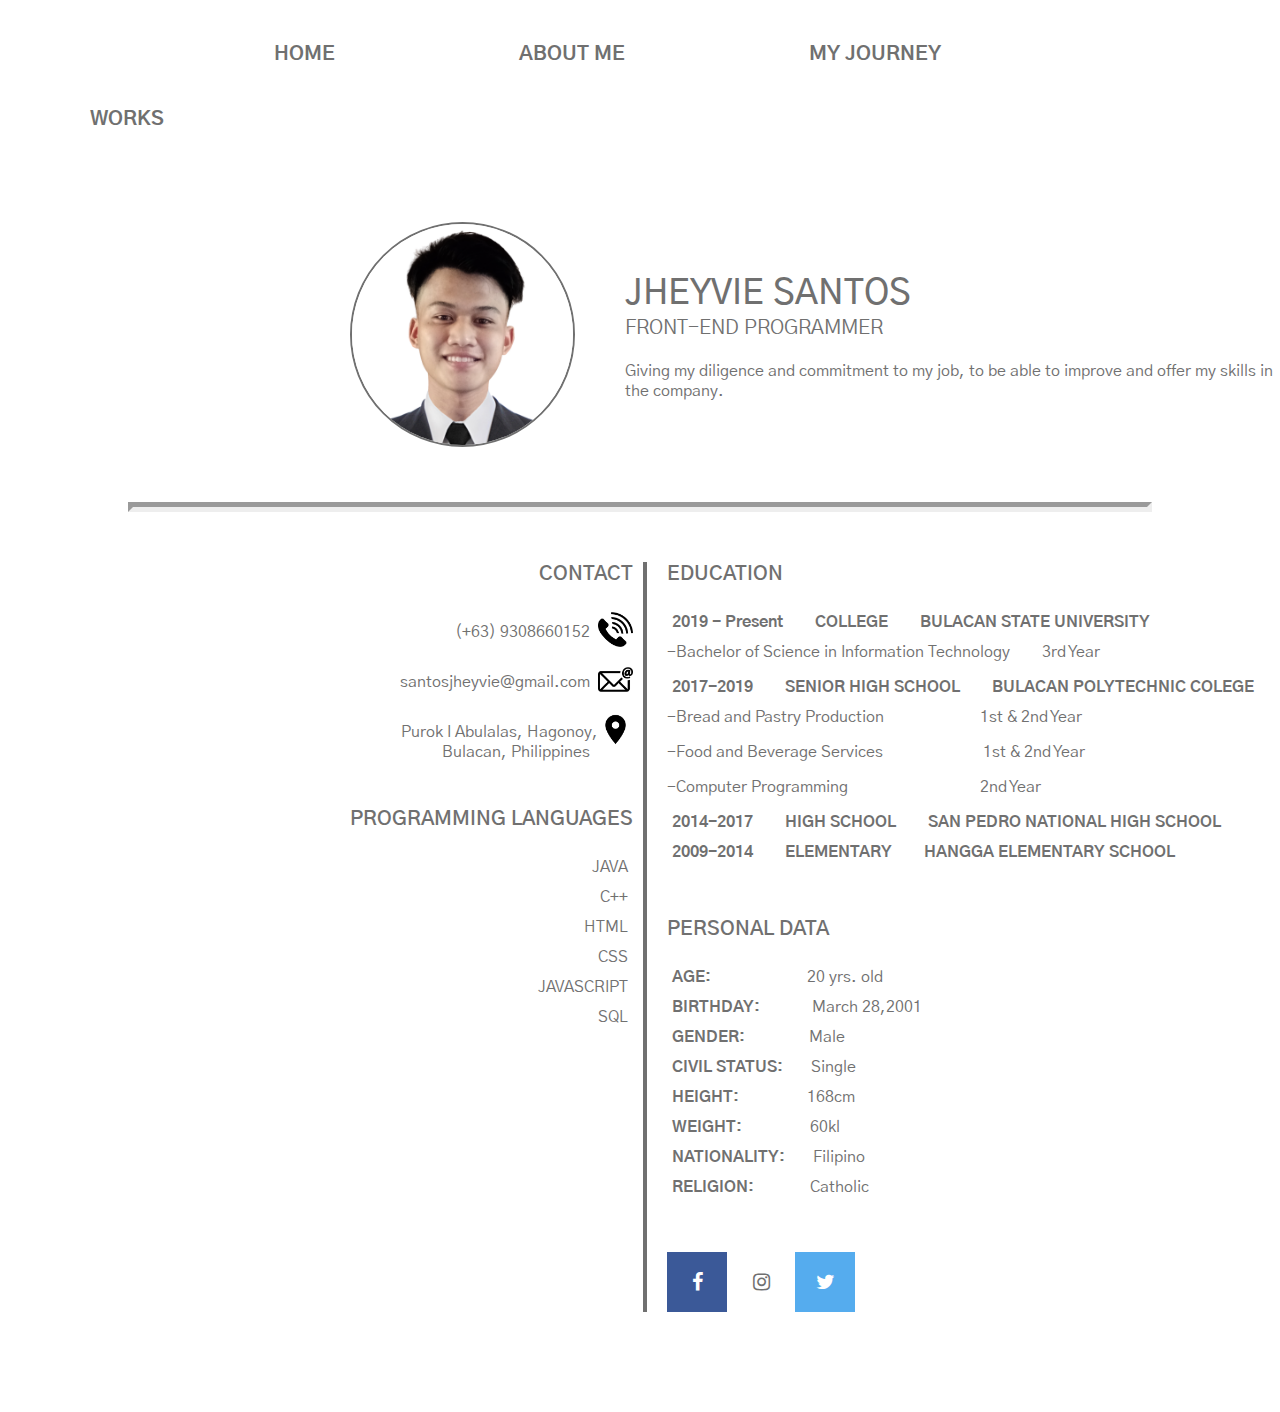
<file: jheyvie_santos/html/about_me.html>
<!DOCTYPE html>
<html>
    <head>
        <meta charset='utf-8'>
        <meta http-equiv='X-UA-Compatible' content='IE=edge'>
        <title>About me | Jheyvie Santos</title>
        <meta name='viewport' content='width=device-width, initial-scale=1'>
        <link rel='stylesheet' type='text/css' media='screen' href='../css/about_me.css'>
        <link rel="stylesheet" href="https://cdnjs.cloudflare.com/ajax/libs/font-awesome/4.7.0/css/font-awesome.min.css">
        <!-- Gothic Font -->
        <link rel="preconnect" href="https://fonts.googleapis.com">
        <link rel="preconnect" href="https://fonts.gstatic.com" crossorigin>
        <link href="https://fonts.googleapis.com/css2?family=Gothic+A1:wght@100;200;300;400;500&family=Open+Sans:wght@300&display=swap" rel="stylesheet">
    
        <link rel="icon" type="image/png" href="../images/logo.png">

        <script src="https://ajax.googleapis.com/ajax/libs/jquery/3.6.0/jquery.min.js"></script>
        <script>
            $(function() {
                $(".navigation .menu .toggle").on("click",function(){
                    if($(".navigation .menu .item").hasClass("active")){
                        $(".navigation .menu .item").removeClass("active");
                    }else{
                        $(".navigation .menu .item").addClass("active");
                    }
                })
            });
        </script>
    </head>
    <body>
        <div class="main-container">
            <!-- Header -->
            <div class="navi">
                <nav class="navigation">
                    <ul class="menu">
                        <li class="toggle"><span class="bars"></span></li>
                        <li class="item"><a href="../index.html">HOME</a></li>
                        <li class="item"><a href="#">ABOUT ME</a></li>
                        <li class="item"><a href="#">MY JOURNEY</a></li>
                        <li class="item"><a href="#">WORKS</a></li>
                    </ul>
                </nav>
            </div>
            <!-- Pic & Name -->
            <div class="second-container">
                <div class="picture">
                    <img src="../images/dp.jpg" alt="dp" height="225">
                </div>
                <div class="name">
                    <p class="n">JHEYVIE SANTOS</p>
                    <p class="subt">FRONT-END PROGRAMMER</p>
                    <br>
                    <p class="obj">Giving my diligence and commitment to my job, to be able to improve and offer my skills in the company.</p>
                </div>
            </div>
            <hr>
            <div class="complex">
                <!-- contact & language -->
                <div class="third-container">
                    <div class="contact">
                        <p class="title">CONTACT</p>
                        <br>
                        <ul>
                            <img src="../images/call_ic.png" alt="call" class="ic" height="40">
                            <li class="con">(+63) 9308660152 &nbsp;</li>
                            <img src="../images/email_ic.png" alt="call" class="ic" height="40">
                            <li class="con">santosjheyvie@gmail.com &nbsp;</li>
                            <img src="../images/location_ic.png" alt="call" class="ic" height="40">
                            <li class="con">Purok I Abulalas, Hagonoy,<br> Bulacan, Philippines &nbsp;</li>
                        </ul>
                    </div>
                    <div class="language">
                        <p class="title">PROGRAMMING LANGUAGES</p>
                        <br>
                        <ul>
                            <li class="language">JAVA</li>
                            <li class="language">C++</li>
                            <li class="language">HTML</li>
                            <li class="language">CSS</li>
                            <li class="language">JAVASCRIPT</li>
                            <li class="language">SQL</li>
                        </ul>
                    </div>
                </div>
                <!-- Education Background/Personal data/links -->
                <div class="fourth-container">
                    <div class="education">
                        <p class="title">EDUCATION</p>
                        <br>
                        <p class="yr">2019 - Present&emsp;&emsp;COLLEGE&emsp;&emsp;BULACAN STATE UNIVERSITY</p>
                        <ul class="coll">
                            <li>Bachelor of Science in Information Technology&emsp;&emsp;3rd Year</li>
                        </ul>
                        <p class="yr">2017-2019&emsp;&emsp;SENIOR HIGH SCHOOL&emsp;&emsp;BULACAN POLYTECHNIC COLEGE</p>
                        <ul class="coll">
                            <li>Bread and Pastry Production&emsp;&emsp;&emsp;&emsp;&emsp;&emsp;1st & 2nd Year</li>
                            <li>Food and Beverage Services &emsp;&emsp;&emsp;&emsp;&emsp;&emsp;1st & 2nd Year</li>
                            <li>Computer Programming&emsp;&emsp;&emsp;&emsp;&emsp;&emsp;&emsp;&emsp;  2nd Year</li>
                        </ul>
                        <p class="yr">2014-2017&emsp;&emsp;HIGH SCHOOL&emsp;&emsp;SAN PEDRO NATIONAL HIGH SCHOOL</p>
                        <p class="yr">2009-2014&emsp;&emsp;ELEMENTARY&emsp;&emsp;HANGGA ELEMENTARY SCHOOL</p>
                    </div>
                    <div class="data">
                        <p class="title">PERSONAL DATA</p>
                        <br>
                        <ul>
                            <li><span class="b">AGE:</span>&emsp;&emsp;&emsp;&emsp;&emsp;&emsp;20 yrs. old</li>
                            <li><span class="b">BIRTHDAY:</span>&emsp;&emsp;&emsp; March 28,2001</li>
                            <li><span class="b">GENDER:</span>&emsp;&emsp;&emsp;&emsp;Male</li>
                            <li><span class="b">CIVIL STATUS:</span>&nbsp;&nbsp;&emsp; Single</li>
                            <li><span class="b">HEIGHT:</span>&emsp;&emsp;&emsp;&emsp; 168cm</li>
                            <li><span class="b">WEIGHT:</span>&emsp;&emsp;&emsp;&emsp; 60kl</li>
                            <li><span class="b">NATIONALITY:</span>&nbsp;&nbsp;&emsp; Filipino</li>
                            <li><span class="b">RELIGION:</span>&emsp;&emsp;&emsp;&nbsp; Catholic</li>
                        </ul>
                    </div>
                    <div class="link">
                        <ul class="menu simple">
                            <li><a href="#"><i class="fa fa-facebook" aria-hidden="true"></i></a></li>
                            <li><a href="https://www.instagram.com/jheyviesantos/?hl=en" target="_blank" rel="noopener noreferrer"><i class="fa fa-instagram" aria-hidden="true"></i></a></li>
                            <li><a href="https://twitter.com/JheyvieSantos/?lang=en" target="_blank" rel="noopener noreferrer"><i class="fa fa-twitter" aria-hidden="true"></i></a></li>
                        </ul>
                    </div>
                </div>
            </div>
        </div>
    </body>
</html>
</file>
<file: jheyvie_santos/css/about_me.css>
*{
    padding: 0;
    margin: 0;
    box-sizing: border-box;
    color: #707070;
    font-family: 'Gothic A1', sans-serif;
}
.main-container{
    display: flex;
    flex-direction: column;
}
.navigation{
    padding-top: 20px;
    padding-bottom: 20px;
}
.navigation li{
    padding: 20px 90px;
    display: inline-block;
}
ul li a{
    text-decoration: none;
    color: #707070;
    font-size: 20px;
    font-weight: bold;
}
ul{
    list-style-type: none;
}
a:hover{
    text-decoration: underline;
}
.item{
    display: block;
    width: auto;
}
.toggle{
    display: none;
}
.second-container{
    display: flex;
    padding-left: 350px;
    padding-top: 50px;
    padding-bottom: 50px;
}
.picture{
    padding-right: 50px;
}
.picture img{
    border-radius: 50%;
    border: 2px solid #707070;
}
.name{
    padding-top: 50px;
}
.name .n{
    font-size: 35px;
    font-weight: 500;
}
.name .subt{
    font-size: 20px;
    justify-content: center;
}
hr{
    width: 80%;
    margin: auto;
    border-width: 5px;
    color: #707070;
}
.complex{
    display: flex;
    padding-left: 350px;
    padding-top: 50px;
    padding-bottom: 100px;
}
.third-container{
    display: flex;
    flex-direction: column;
    border-right: 4px solid #707070;
    padding-right: 10px;
}
.contact{
    text-align: end;
    padding-bottom: 30px;
}
.title{
    font-size: 20px;
    font-weight: 600;
}
.contact ul li{
    padding: 15px;
}
.ic{
    float: right;
    padding-top: 5px;
}
.language{
    text-align: end;
}
.language li{
    padding: 5px;
}
.fourth-container{
    padding-left: 20px;
}
.yr{
    font-weight: 700;
    padding: 5px;
}
ul.coll > li {
    text-indent: -5px;
    padding: 5px;
    padding-bottom: 10px;
  }
ul.coll > li:before {
    content: "-";
    text-indent: -5px;
}
.education{
    padding-bottom: 50px;
}
.data ul li .b{
    font-weight: 700;
}
.data ul li{
    padding: 5px;
}
.data{
    padding-bottom: 50px;
}
.link ul li{
    display: inline-block;
}

.fa{
    padding: 20px;
    font-size: 30px;
    width: 60px;
    text-align: center;
    text-decoration: none;
}
.fa:hover {
opacity: 0.7;
}
.fa-facebook {
background: #3B5998;
color: white;
}
.fa-twitter {
background: #55ACEE;
color: white;
}

/* Mobile View */
@media screen and (min-device-width: 300px) and (max-device-width: 768px) {
    .main-container{
        flex-direction: column;
        padding: 0;
    }
    .second-container{
        flex-direction: column;
        padding: 0;
        padding-left: 0px;
        padding-top: 10px;
        padding-bottom: 50px;
    }
    .complex{
        flex-direction: column;
        padding: 0;
    }
    .third-container{
        flex-direction: column;
        border-right: none;
    }
    .fourth-container{
        flex-direction: column;
        padding: 20;
    }
    .navigation .menu .toggle{
        display: block;
    }
    .navigation .menu .item{
        width: 100%;
        text-align: center;
        display: none;
    }
    .navigation .menu .item.active{
        display: block;
    }
    .toggle{
        cursor: pointer;
    }
    .bars{
        background: #707070;
        display: inline-block;
        height: 2px;
        width: 18px;
        position: relative;
    }
    .bars::before,.bars::after{
        background: #707070;
        content: "";
        display: inline-block;
        height: 2px;
        width: 18px;
        position: absolute;
    }
    .bars::before{
        top: 5px;
    }
    .bars::after{
        top: -5px;
    }
    .navigation ul li a{
        text-decoration: none;
        color: #707070;
        font-size: 15px;
        font-weight: bold;
    }
    .menu ul li a:hover{
        text-decoration: underline;
    }
    .picture{
        padding-left: 75px;
    }
    p{
        text-align: center;
    }
    .contact{
        text-align: center;
    }
    .ic{
        padding-right: 30px;
    }
    .title{
        text-align: center;
    }
    .language{
        text-align: center;
        padding-bottom: 30px;
    }
    .education{
        text-align: left;
        padding-bottom: 30px;
    }
}
</file>
